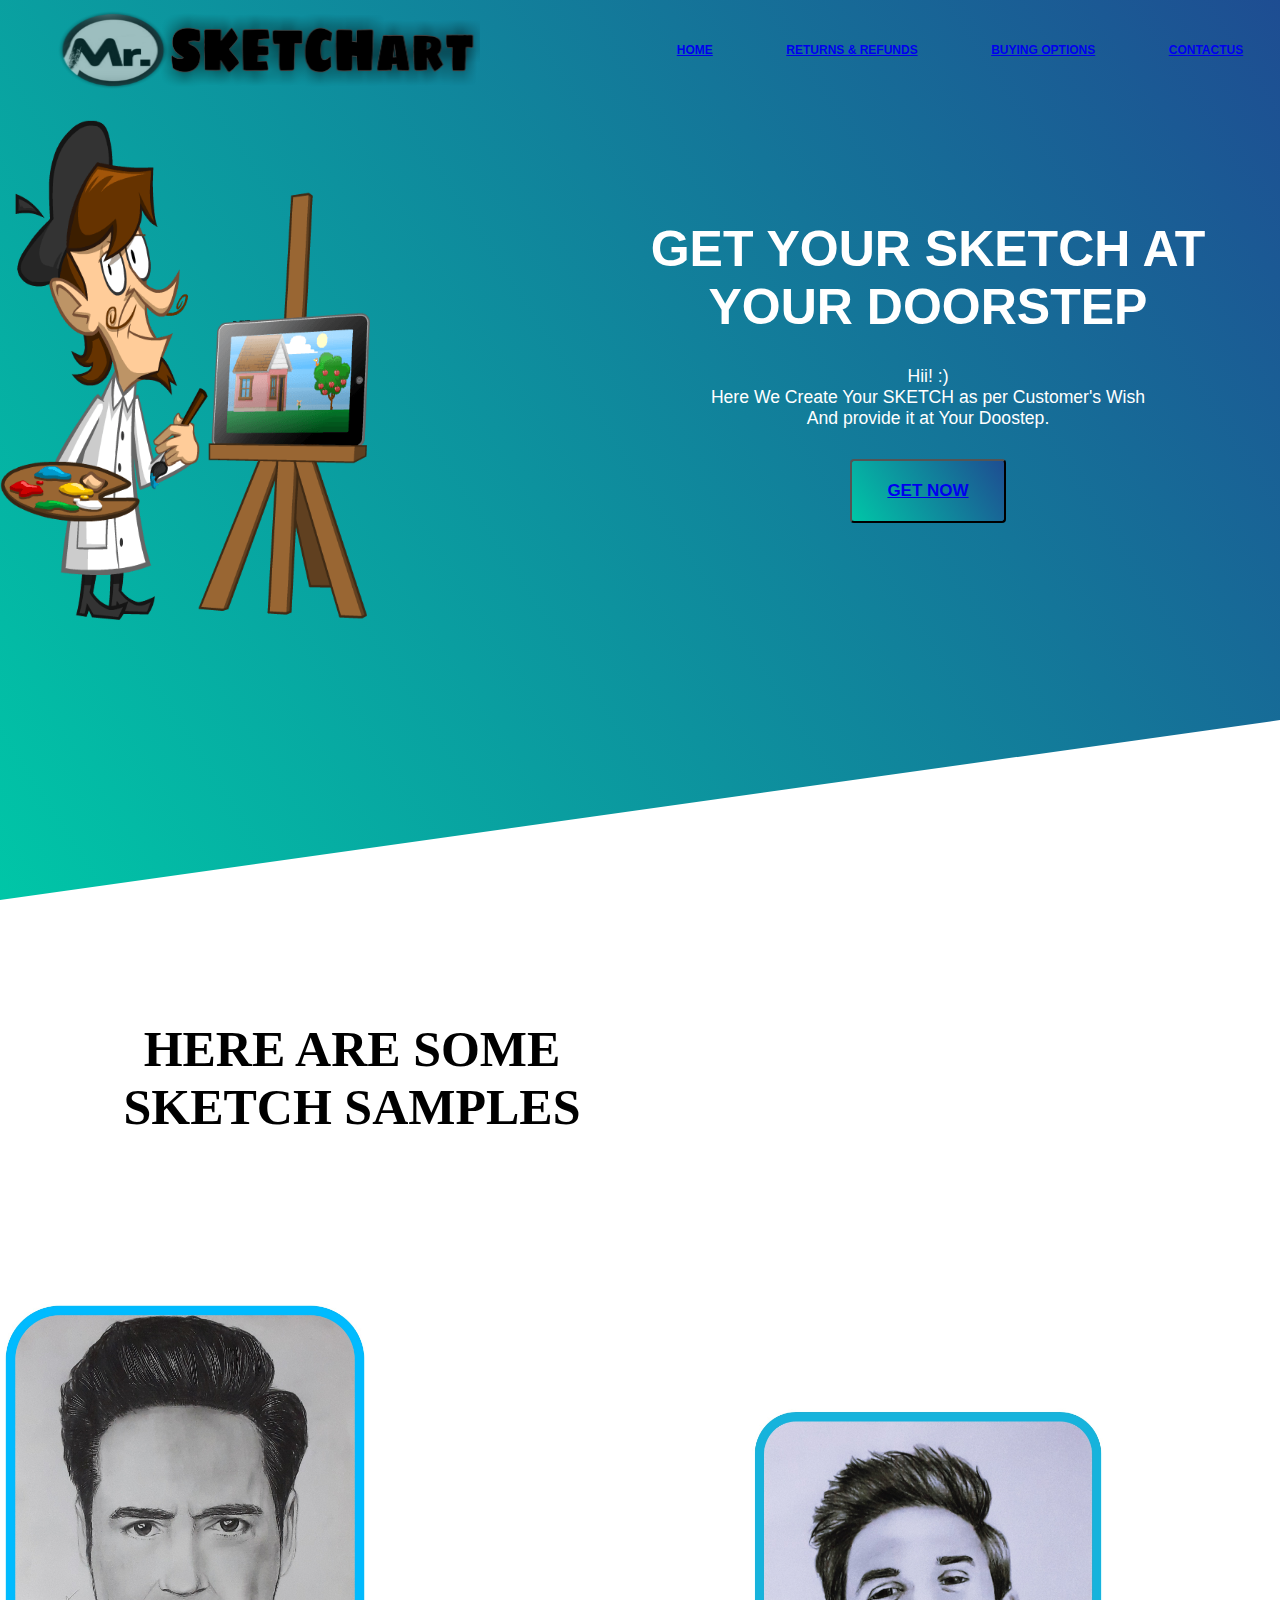
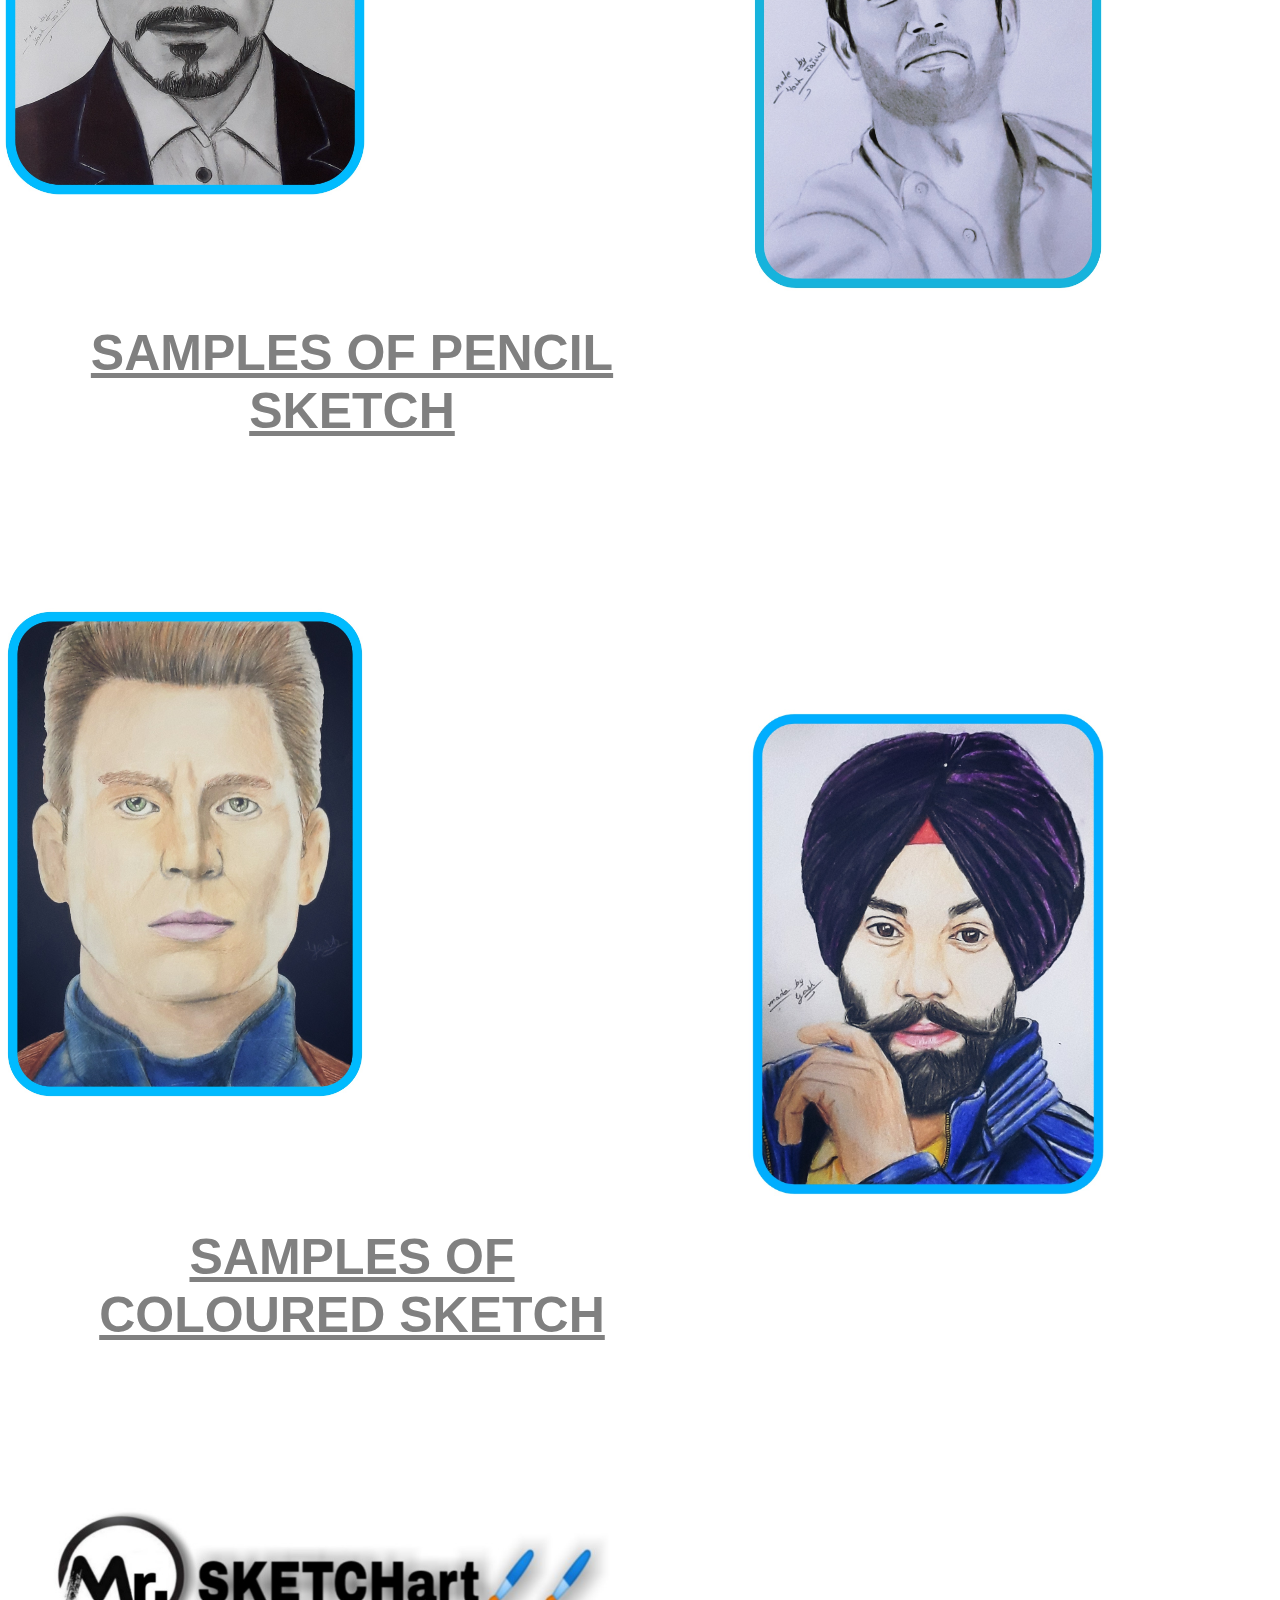
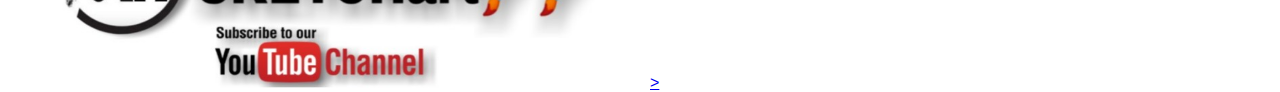
<file: index.html>
<!DOCTYPE html>
<html>
<head>
<script data-ad-client="ca-pub-5213341983040492" async src="https://pagead2.googlesyndication.com/pagead/js/adsbygoogle.js"></script>
 <title></title>
<style type="text/css">
a:hover
{
 color: #808080
}
</style>
 <link rel="stylesheet" type="text/css" href="style.css">
</head>
<body alink="grey" vlink="white">

<header class="site-header clearfix">
 <nav>
  <div class="logo">
   <h1><IMG SRC="Photos\111A header logo.png"alt="mr.sketchart"height="100"width="430"></h1>
  </div>
  <div class="menu"> 
   <ul>
    <li><a href="index.html">Home</a></li>
    <li><a href="returns.html">Returns & Refunds</a></li>
    <li><a href="buying.html">Buying options</a></li>
    <li><a href="help.html">ContactUs</a></li>
   </ul>
  </div>
 </nav>
 <section>
  <div class="leftside"> 
   <img src="Photos\111A artist logo.png">
  </div>
  <div class="rightside"> 
   <h1>Get Your SKETCH at Your Doorstep</h1>
   <p>Hii! :)<br>Here We Create Your SKETCH as per Customer's Wish<br>And provide it at Your Doostep.</p>
   <button><a href="buying.html">GET NOW</a></button>
  </div>
  
 </section>

</header>

<section>
 <div class="rightside">
 <H2>HERE Are Some SKETCH Samples</h2>
 </div>
</section>

<section>
 <div class="leftside">
 <IMG SRC="Photos\111A bw 1.jpg"ALT="pencil sketch 1">
 </div>
 <div class="rightside">
 <IMG SRC="Photos\111A bw 2.jpg"ALT="pencil sketch 2">
 </div>
</section>

<section>
 <div class="rightside">
 <H3><u>SAMPLES OF PENCIL SKETCH</u></h3>
 </div>
</section>

<section>
 <div class="leftside">
 <IMG SRC="Photos\111A color 1.jpg"ALT="coloured sketch 1">
 </div>
 <div class="rightside">
 <IMG SRC="Photos\111A color 2.jpg"ALT="coloured sketch 2">
 </div>
</section>

<section>
 <div class="rightside">
 <H4><u>SAMPLES OF COLOURED SKETCH</u></h4>
 </div>
</section>

<section>
 <div class="centre">
 <a href="https://www.youtube.com/channel/UCfMytSu6Zqw312IUQZgM3UQ/featured?disable_polymer=1&app=desktop"><IMG SRC="Photos\PicsArt_06-19-02.29.06.jpg"</a>>
 </div>
</section>

</body>
</html>
</file>
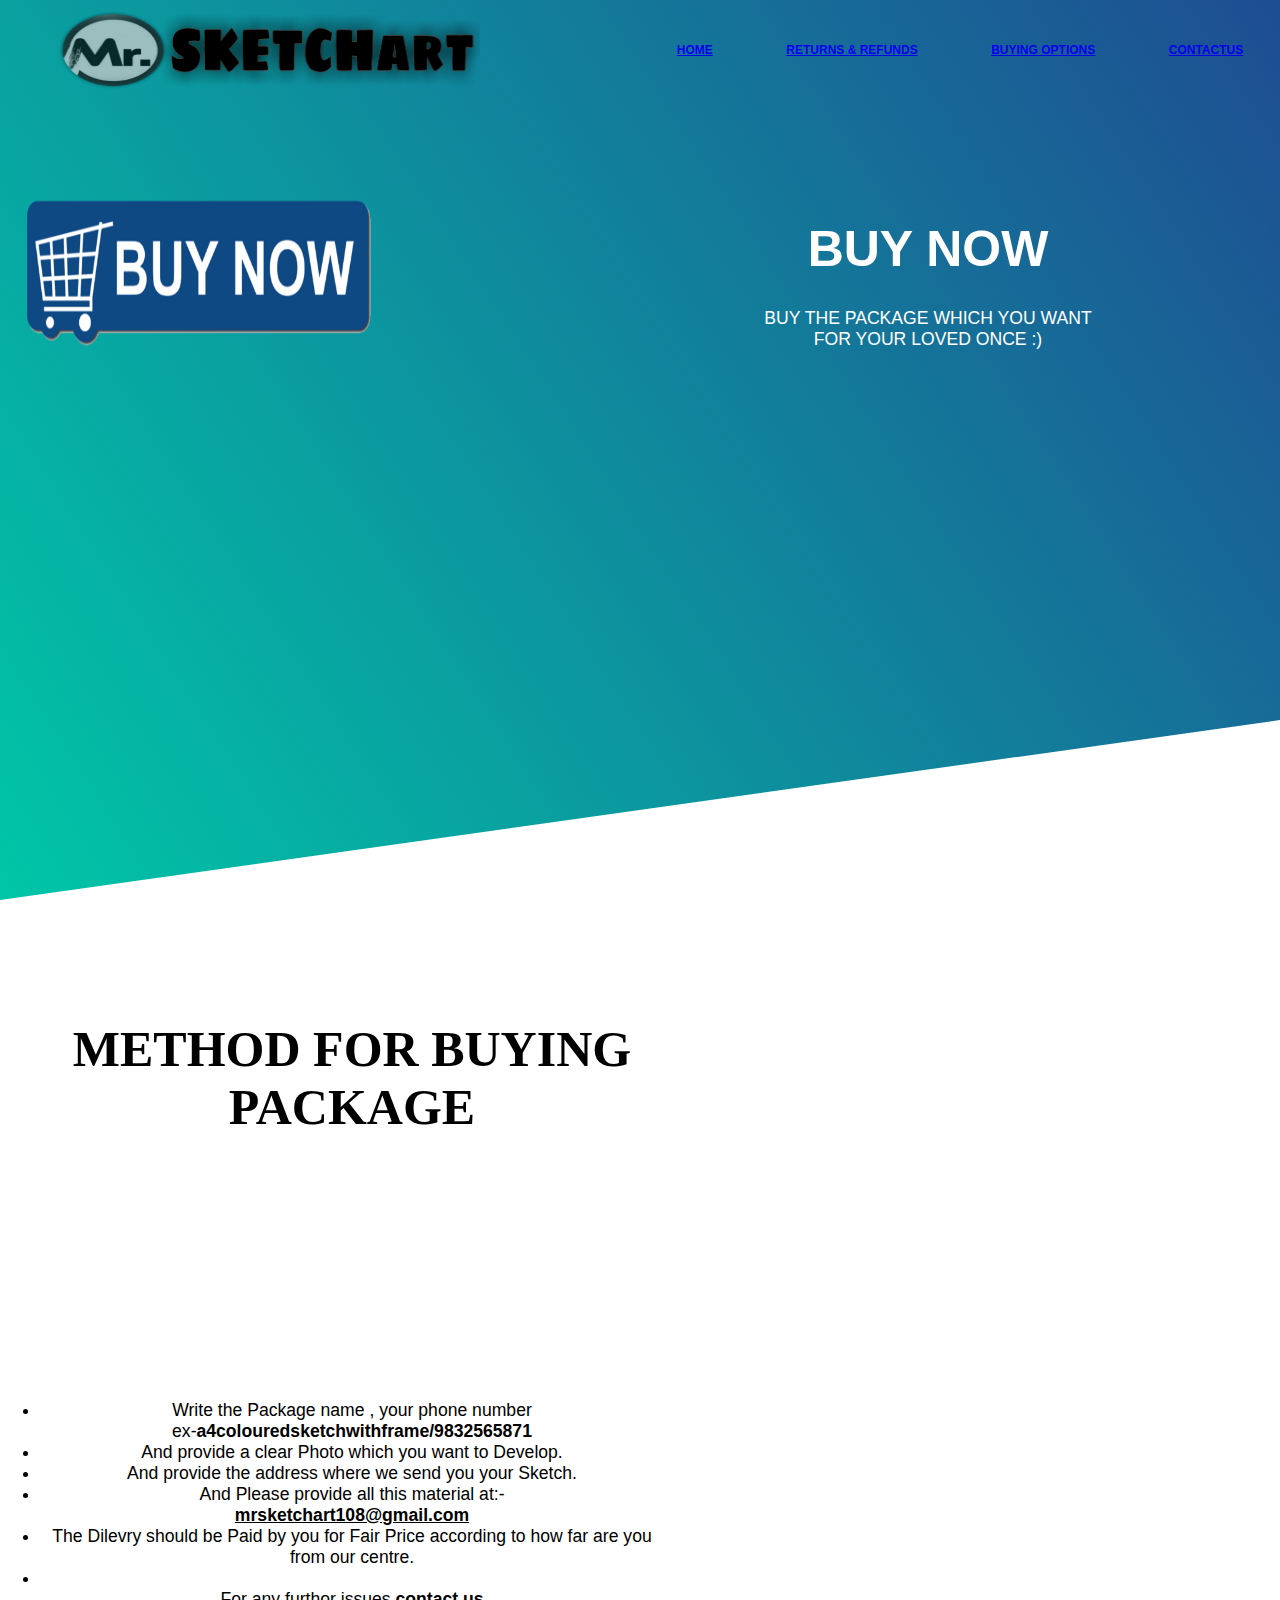
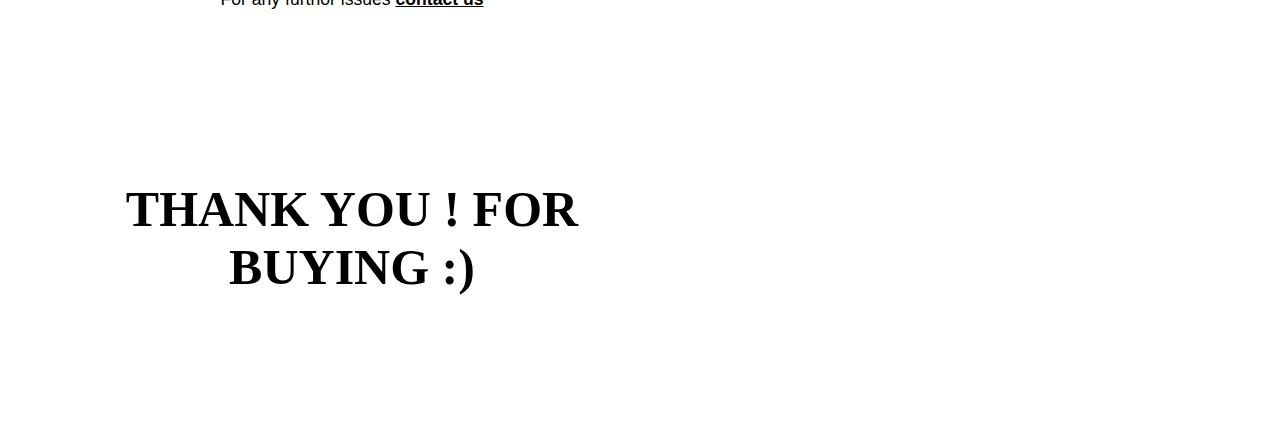
<file: buy.html>
<!DOCTYPE html>
<html>
<head>
<script data-ad-client="ca-pub-5213341983040492" async src="https://pagead2.googlesyndication.com/pagead/js/adsbygoogle.js"></script>
 <title></title>
<style type="text/css">
a:hover
{
 color: #808080
}
</style>
 <link rel="stylesheet" type="text/css" href="buystyle.css">
</head>
<body alink="grey" vlink="white">

<header class="site-header clearfix">
 <nav>
  <div class="logo">
   <h1><IMG SRC="Photos\111A header logo.png"alt="mr.sketchart"height="100"width="430"></h1>
  </div>
  <div class="menu"> 
   <ul>
    <li><a href="index.html">Home</a></li>
    <li><a href="returns.html">Returns & Refunds</a></li>
    <li><a href="buying.html">Buying options</a></li>
    <li><a href="help.html">ContactUs</a></li>
   </ul>
  </div>
 </nav>
 <section>
  <div class="leftside"> 
   <img src="Photos\buying.png">
  </div>
  <div class="rightside"> 
   <h1>BUY NOW</h1>
   <p>BUY THE PACKAGE WHICH YOU WANT<br>FOR YOUR LOVED ONCE :)</p>
  </div>
  
 </section>

 </header>

<section>
 <div class="rightside">
 <H2>METHOD FOR BUYING PACKAGE</h2>
 </div>
</section>
<section>
  <div class="rightside">
<p2>
 <ul>
     <li>Write the Package name , your phone number<br>ex-<b>a4colouredsketchwithframe/9832565871</b></li>
     <li>And provide a clear Photo which you want to Develop.</li>
     <li>And provide the address where we send you your Sketch.</li>
     <li>And Please provide all this material at:-<br>              <b><u>mrsketchart108@gmail.com</b></u></li>
     <li>The Dilevry should be Paid by you for Fair Price according to how far are you from our centre.</li>
     <li><br>For any furthor issues <b><u>contact us</u></b></li>
</p2>
  </div>
  
 </section>

<section>
 <div class="rightside">
 <H3>THANK YOU ! FOR BUYING :)</h3>
 </div>
</section>

</body>
</html>
</file>
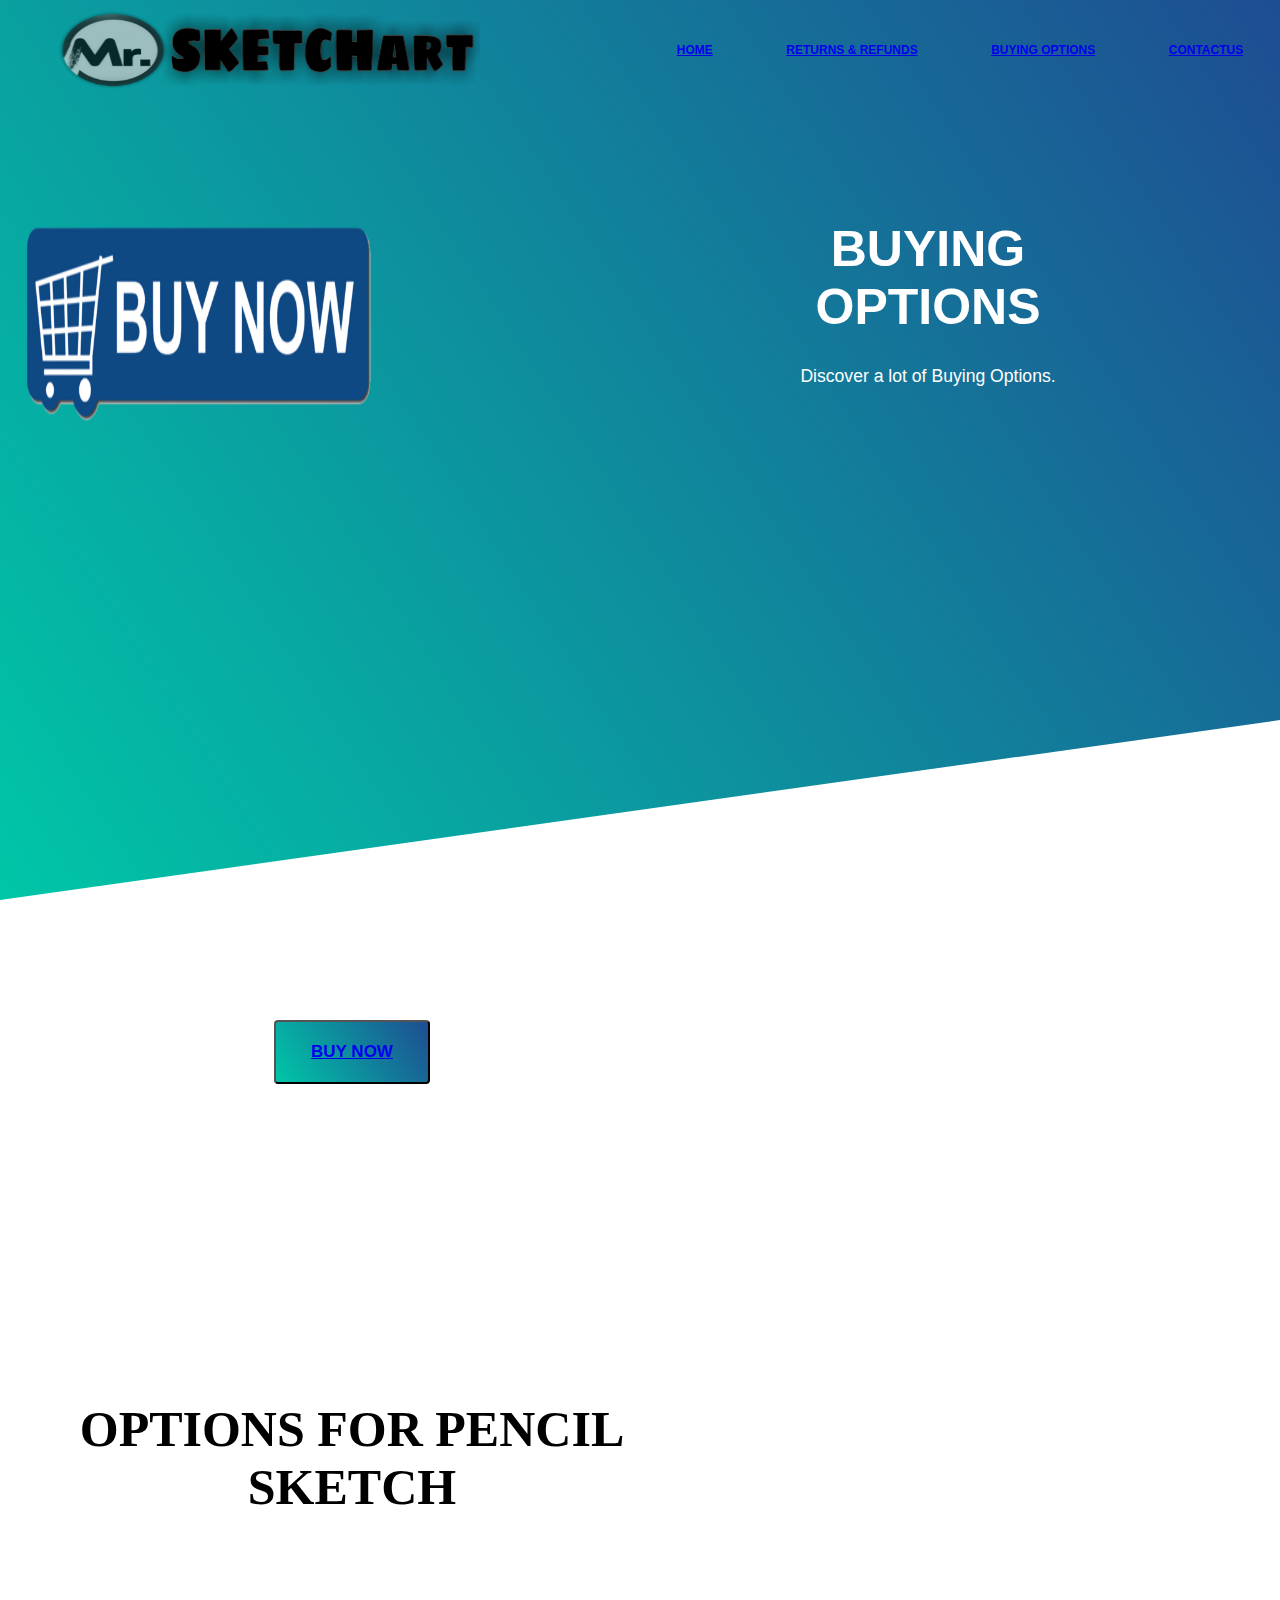
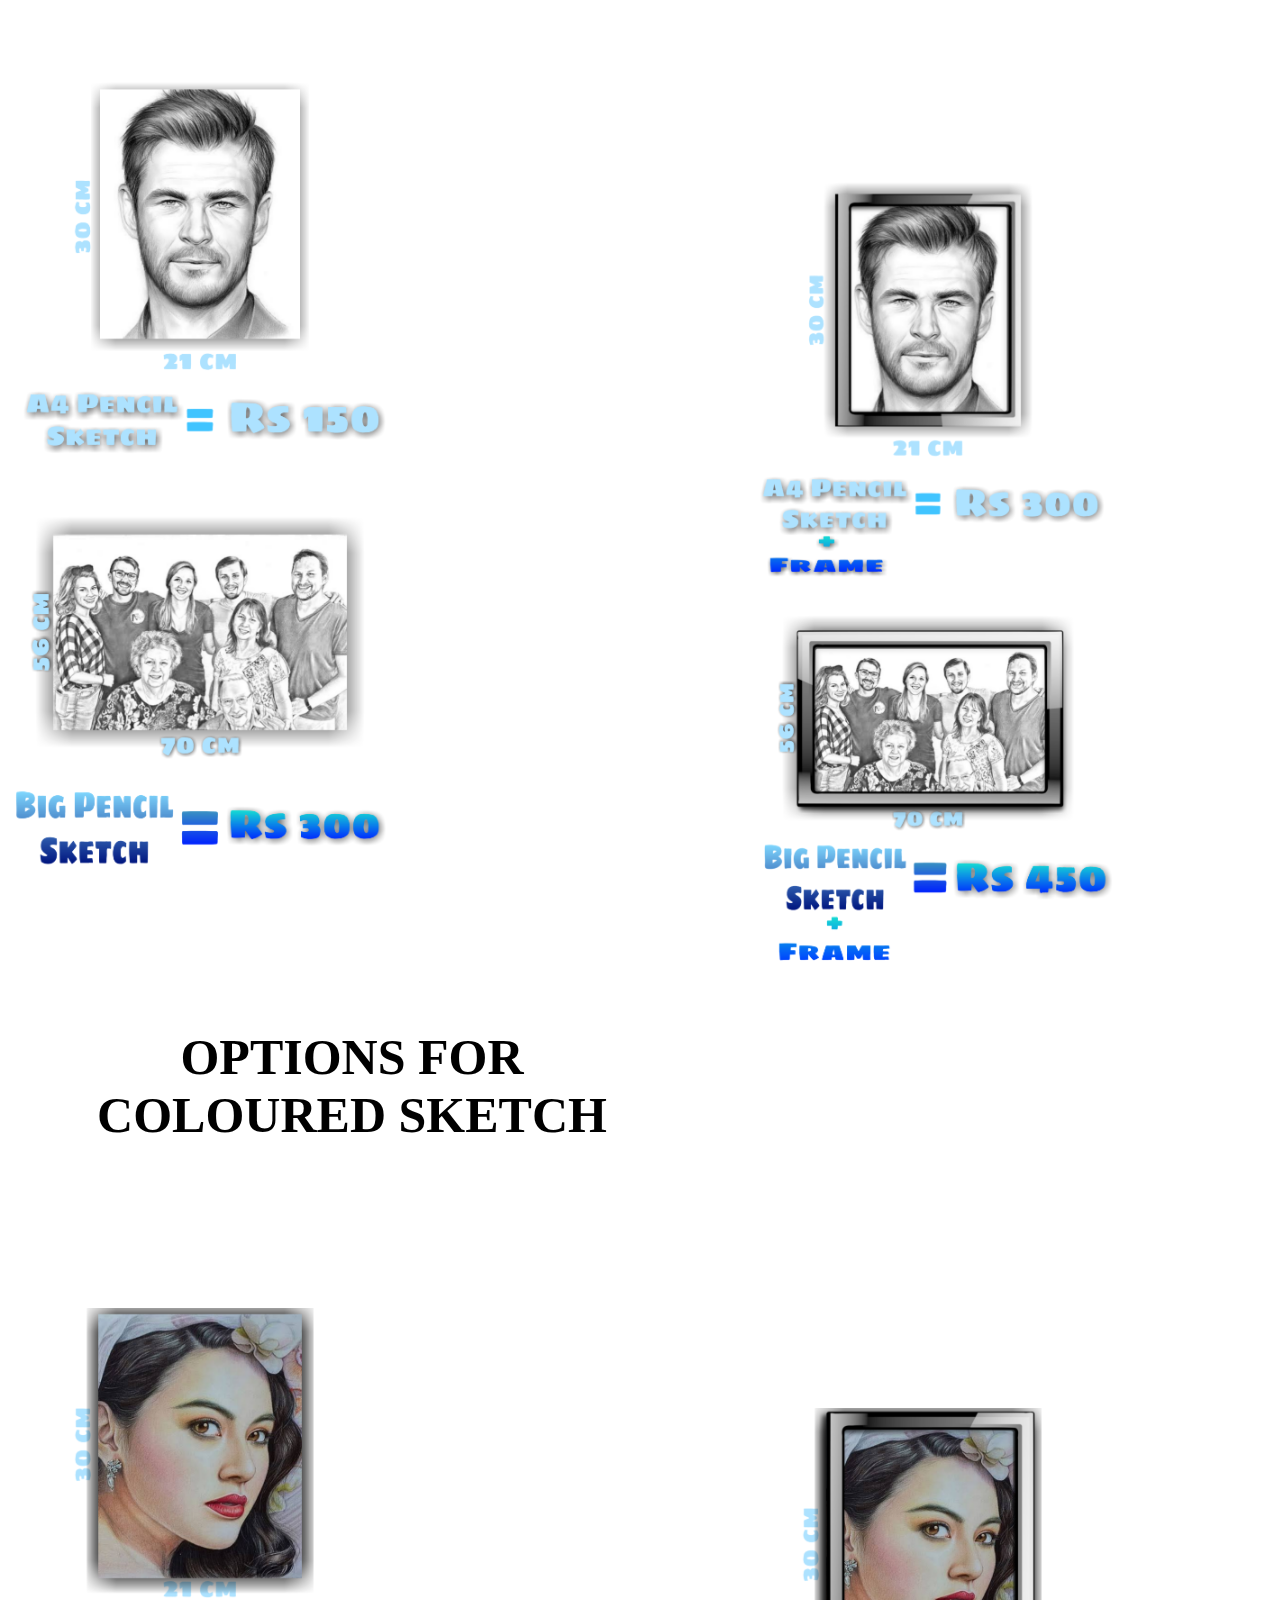
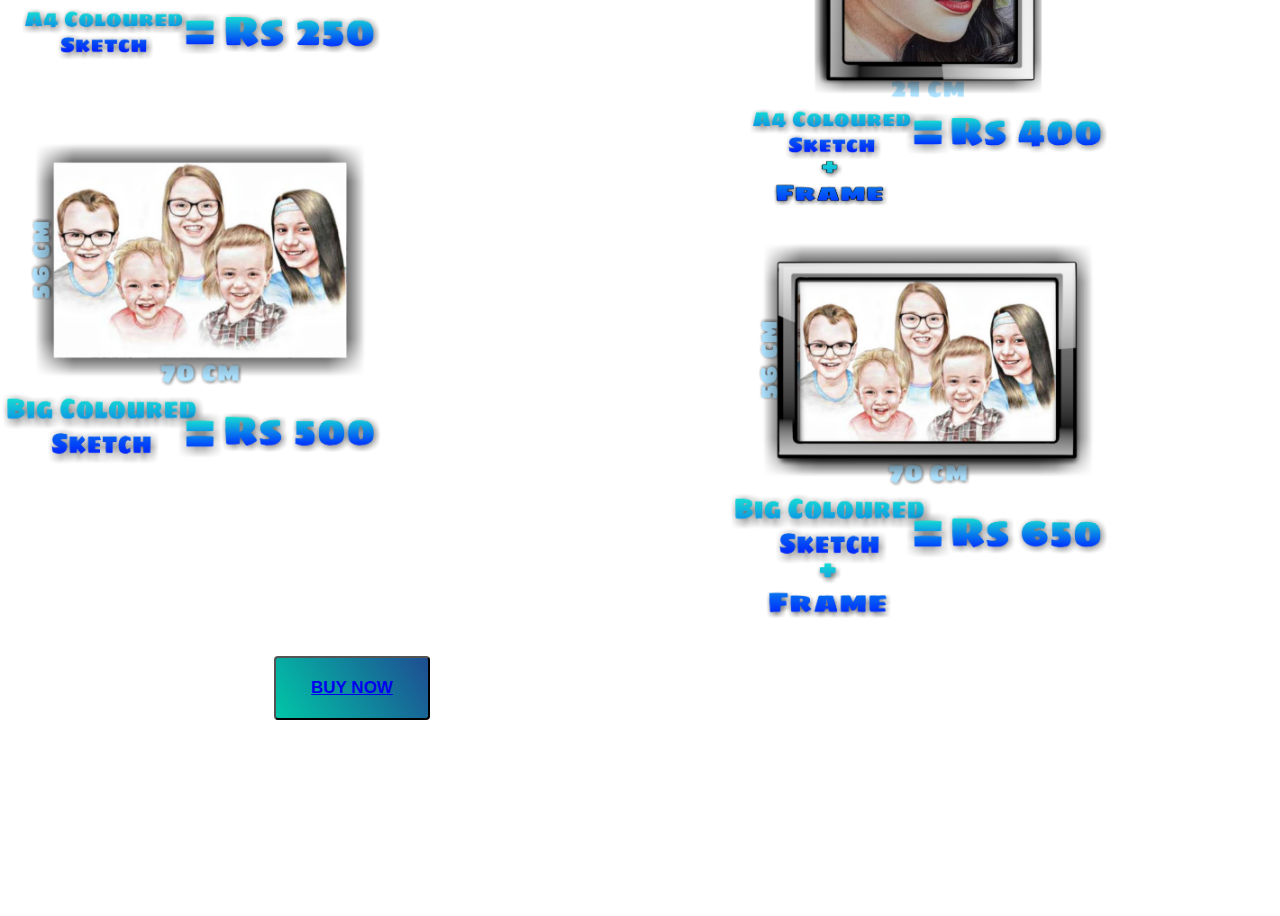
<file: buying.html>
<!DOCTYPE html>
<html>
<head>
<script data-ad-client="ca-pub-5213341983040492" async src="https://pagead2.googlesyndication.com/pagead/js/adsbygoogle.js"></script>
 <title></title>
<style type="text/css">
a:hover
{
 color: #808080
}
</style>
 <link rel="stylesheet" type="text/css" href="buyingstyle.css">
</head>
<body alink="grey" vlink="white">

<header class="site-header clearfix">
 <nav>
  <div class="logo">
   <h1><IMG SRC="Photos\111A header logo.png"alt="mr.sketchart"height="100"width="430"></h1>
  </div>
  <div class="menu"> 
   <ul>
    <li><a href="index.html">Home</a></li>
    <li><a href="returns.html">Returns & Refunds</a></li>
    <li><a href="buying.html">Buying options</a></li>
    <li><a href="help.html">ContactUs</a></li>
   </ul>
  </div>
 </nav>
 <section>
  <div class="leftside"> 
   <img src="Photos\buying.png">
  </div>
  <div class="rightside"> 
   <h1>buying<br>options</h1>
   <p>Discover a lot of Buying Options.</p>
  </div>
  
 </section>

 </header>

<section>
  <div class="rightside">
  <button><a href="buy.html">BUY NOW</a></button>
  </div>
</section>

<section>
 <div class="rightside">
 <H2>OPTIONS FOR PENCIL SKETCH</h2>
 </div>
</section>
<section>
  <div class="leftside">
  <IMG SRC="Photos\PicsArt_10-19-03.07.13.png"alt="a4 size pencil sketch">
  </div>

  <div class="rightside">
  <IMG SRC="Photos\PicsArt_10-19-03.21.22.png"alt="a4 size pencil sketch with frame">
  </div>
  
</section>

<section>
  <div class="leftside">
  <IMG SRC="Photos\PicsArt_10-19-03.17.20.png"alt="big size pencil sketch">
  </div>

  <div class="rightside">
  <IMG SRC="Photos\PicsArt_10-19-03.27.07.png"alt="big size pencil sketch with frame">
  </div>
  
</section>

<section>
 <div class="rightside">
 <H3>OPTIONS FOR COLOURED SKETCH</h3>
 </div>
</section>
<section>
  <div class="leftside">
  <IMG SRC="Photos\PicsArt_10-19-03.32.11.png"alt="a4 size coloured sketch">
  </div>

  <div class="rightside">
  <IMG SRC="Photos\PicsArt_10-19-03.34.46.png"alt="a4 size coloured sketch with frame">
  </div>
  
</section>

<section>
  <div class="leftside">
  <IMG SRC="Photos\PicsArt_10-19-03.39.33.png"alt="big size coloured sketch">
  </div>

  <div class="rightside">
  <IMG SRC="Photos\PicsArt_10-19-03.41.28.png"alt="big size coloured sketch with frame">
  </div>
</section>

<section>
  <div class="rightside">
  <button><a href="buy.html">BUY NOW</a></button>
  </div>
</section>

</body>
</html>
</file>
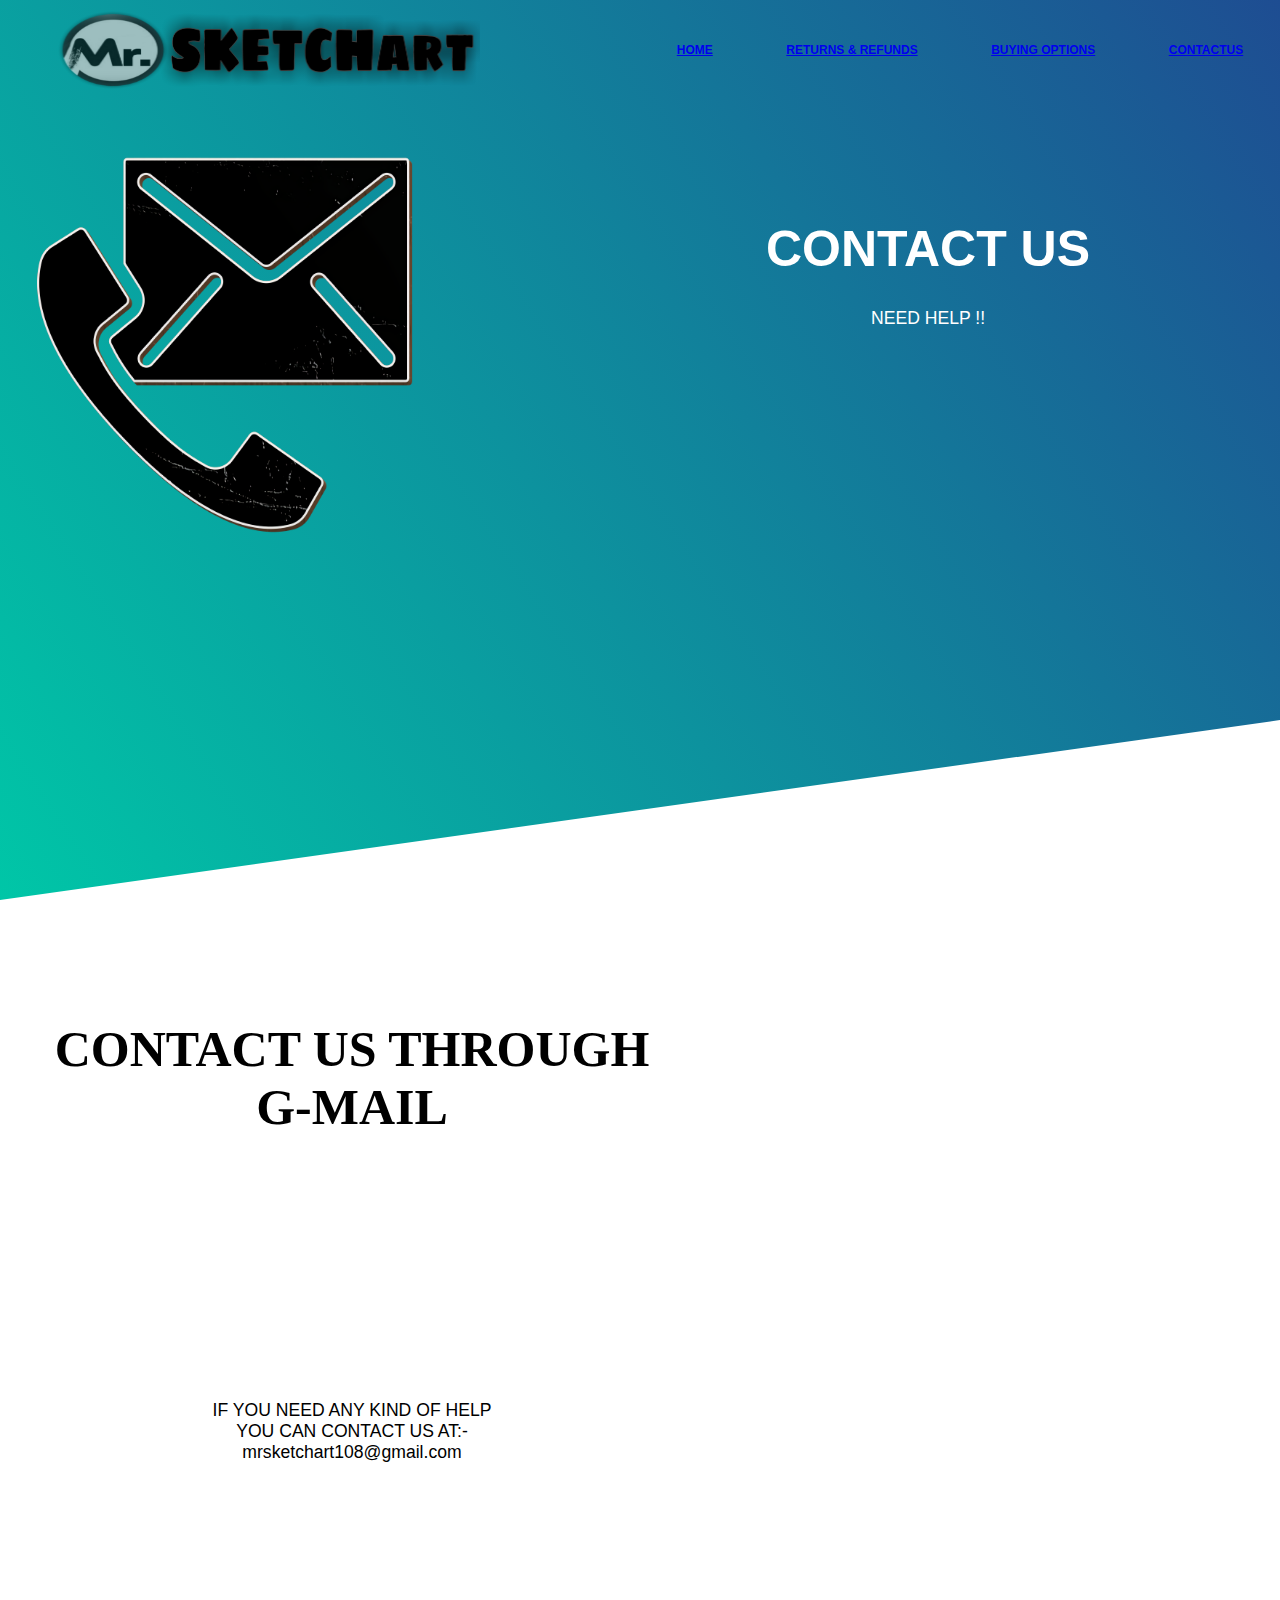
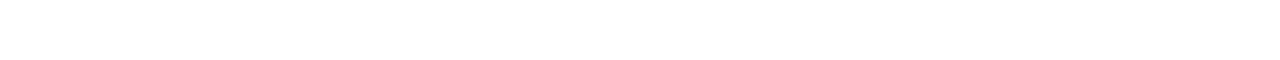
<file: help.html>
<!DOCTYPE html>
<html>
<head>
<script data-ad-client="ca-pub-5213341983040492" async src="https://pagead2.googlesyndication.com/pagead/js/adsbygoogle.js"></script>
 <title></title>
<style type="text/css">
a:hover
{
 color: #808080
}
</style>
 <link rel="stylesheet" type="text/css" href="helpstyle.css">
</head>
<body alink="grey" vlink="white">

<header class="site-header clearfix">
 <nav>
  <div class="logo">
   <h1><IMG SRC="Photos\111A header logo.png"alt="mr.sketchart"height="100"width="430"></h1>
  </div>
  <div class="menu"> 
   <ul>
    <li><a href="index.html">Home</a></li>
    <li><a href="returns.html">Returns & Refunds</a></li>
    <li><a href="buying.html">Buying options</a></li>
    <li><a href="help.html">ContactUs</a></li>
   </ul>
  </div>
 </nav>
 <section>
  <div class="leftside"> 
   <img src="Photos\help.png">
  </div>
  <div class="rightside"> 
   <h1>CONTACT US</h1>
   <p>NEED HELP !!</p>
  </div>
  
 </section>

 </header>

<section>
 <div class="rightside">
 <H2>CONTACT us Through G-MAIL</h2>
 </div>
</section>
<section>
  <div class="rightside">
<p2>
IF YOU NEED ANY KIND OF HELP <br>YOU CAN CONTACT US AT:-<br>              mrsketchart108@gmail.com
</p2>
  </div>
  
 </section>

</body>
</html>
</file>
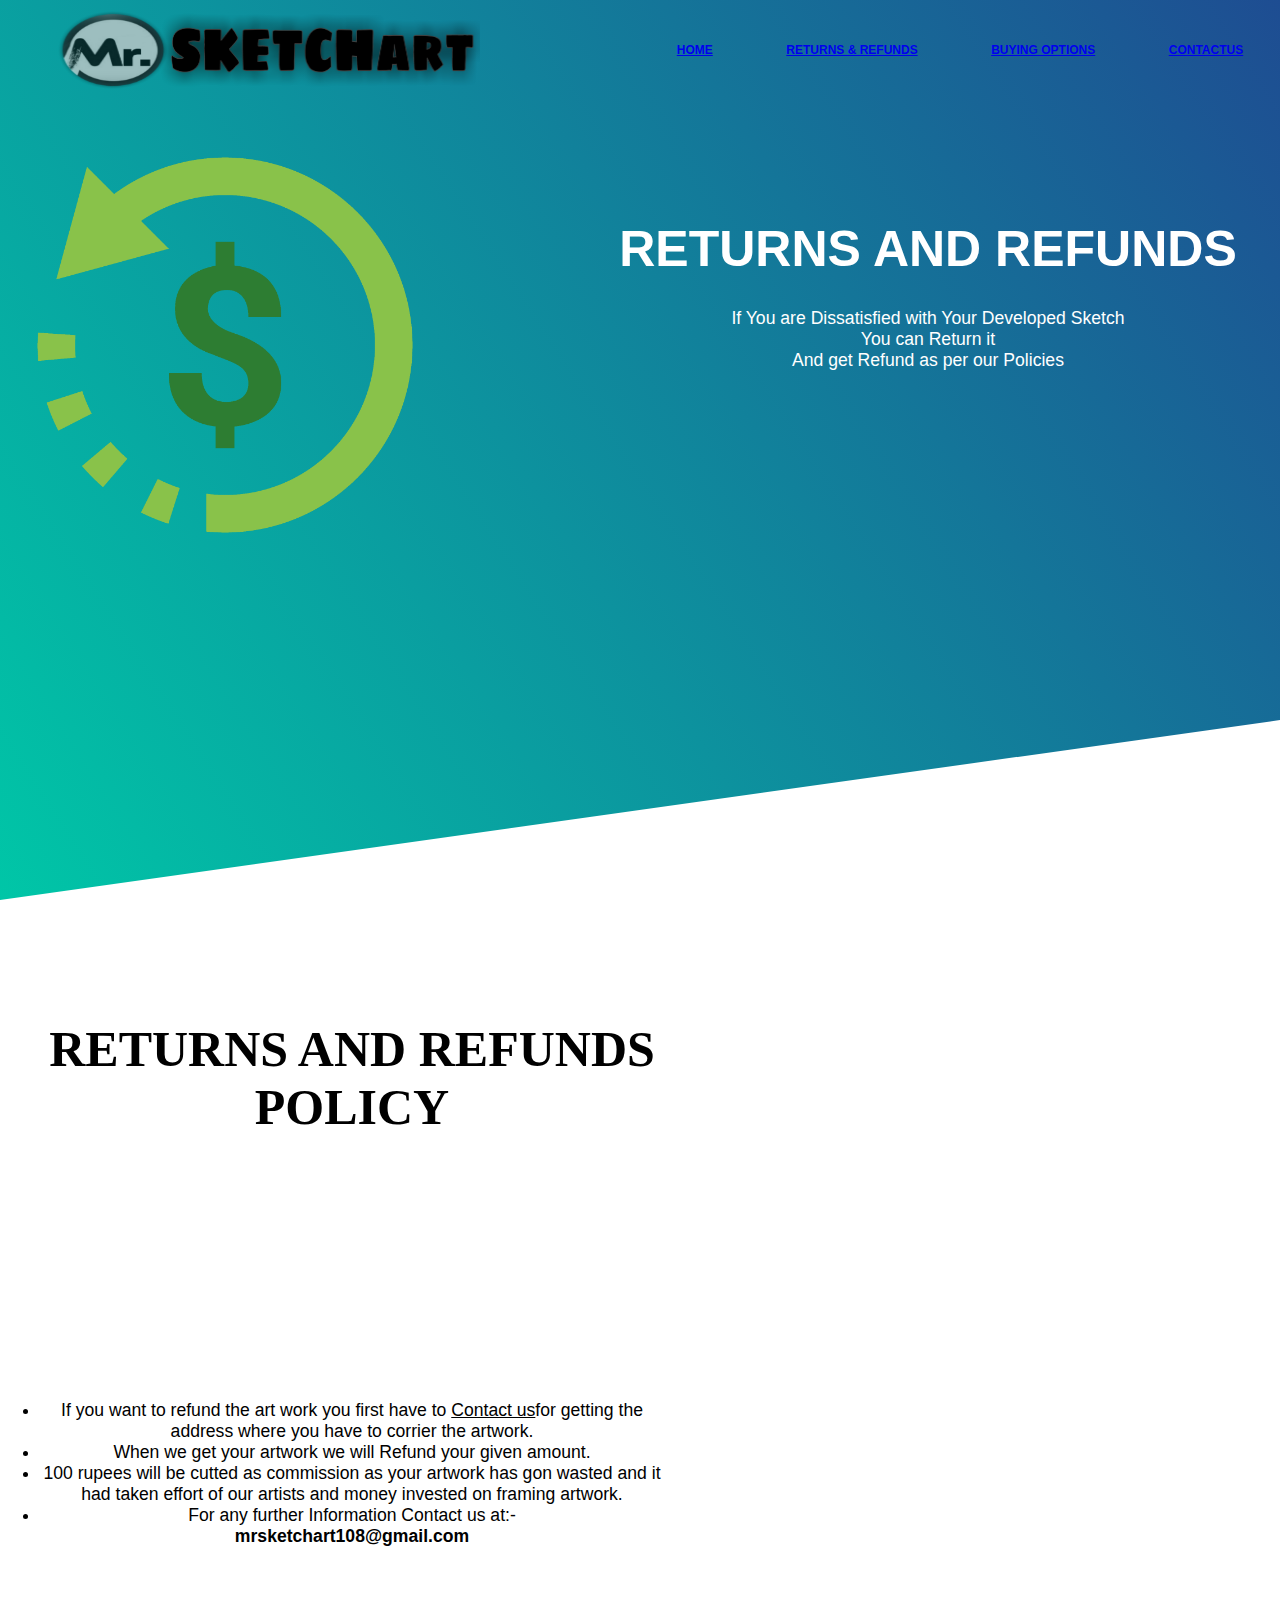
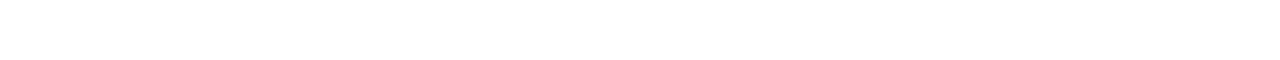
<file: returns.html>
<!DOCTYPE html>
<html>
<head>
<script data-ad-client="ca-pub-5213341983040492" async src="https://pagead2.googlesyndication.com/pagead/js/adsbygoogle.js"></script>
 <title></title>
<style type="text/css">
a:hover
{
 color: #808080
}
</style>
 <link rel="stylesheet" type="text/css" href="returnsstyle.css">
</head>
<body alink="grey" vlink="white">

<header class="site-header clearfix">
 <nav>
  <div class="logo">
   <h1><IMG SRC="Photos\111A header logo.png"alt="mr.sketchart"height="100"width="430"></h1>
  </div>
  <div class="menu"> 
   <ul>
    <li><a href="index.html">Home</a></li>
    <li><a href="returns.html">Returns & Refunds</a></li>
    <li><a href="buying.html">Buying options</a></li>
    <li><a href="help.html">ContactUs</a></li>
   </ul>
  </div>
 </nav>
 <section>
  <div class="leftside"> 
   <img src="Photos\returns.png">
  </div>
  <div class="rightside"> 
   <h1>RETURNS AND REFUNDS</h1>
   <p>If You are Dissatisfied with Your Developed Sketch<br>You can Return it<br>And get Refund as per our Policies</p>
  </div>
  
 </section>

 </header>

<section>
 <div class="rightside">
 <H2>RETURNS AND REFUNDS POLICY</h2>
 </div>
</section>
<section>
  <div class="rightside">
<p2>
 <ul>
   <li>If you want to refund the art work you first have to <u>Contact us</u>for getting the address where you have to corrier the artwork.</li>
   <li>When we get your artwork we will Refund your given amount.</li>
   <li>100 rupees will be cutted as commission as your artwork has gon wasted and it had taken effort of our artists and money invested on framing artwork.</li>
   <li>For any further Information Contact us at:-<br>              <b>mrsketchart108@gmail.com</b></li>
 </ul>
</p2>
  </div>
  
 </section>

</body>
</html>
</file>
<file: style.css>
*{
    margin: 0; padding:0; box-sizing: border-box;
    font-family: 'Montserrat', sans-serif;
}

.site-header {
    width: 100%;
    height: 100vh;
    background: #0f8a9d;
    background: linear-gradient(57deg, #00C6A7 , #1E4D92 ); 
    clip-path: polygon(0% 0%, 100% 0%, 100% 80%, 0% 100%);

}


nav{
    width: 100%; height: 100px;
    /*background-color:  red;*/
    display: flex; color: white;
    
}

.logo{
    width: 50%;
    height: 100px;
}

.logo h1{
    line-height: 100px;
    padding-left: 50px;
}

.menu{
    width: 50%; height: 100px;
}

.menu ul{
    width: 100%;
    height: 100px;
    display: flex;
    flex-direction: row;
    justify-content: space-around;
    align-items:  center;
}

.menu ul li{
    list-style: none;
    font-size: 12px;
    font-weight: bold;
    text-transform: uppercase;
}

section{ display: flex;  }

.leftside { width: 45%; height: auto; overflow: hidden; margin-top: 20px;}

.leftside img{  width: 550px;  height: 350px; }

.rightside{ width: 55%; height: 300px; color: white; text-align: center; margin-top: 80px; padding: 40px;}

.rightside h1{ text-align: center;
    color: #ffffff;
    font-size: 50px;
    font-weight: 900;
    text-transform: uppercase; } 

.rightside p {  
    font-size: 1.1rem; padding: 30px 0; }

.rightside button{   font-size: 17px;
    font-weight: 600;
    color: white;
    text-transform: uppercase;
    background: linear-gradient(57deg, #00C6A7 , #1E4D92 ); 
    border-radius: 4px 4px 4px 4px;
    padding: 20px 35px ; 
}



.rightside button:hover{
      background: linear-gradient(57deg, #1E4D92, #00C6A7 );   
}
   
.rightside h2{ text-align: center;
    font-family: Arial Verdana;
    color: #000000;
    font-size: 50px;
    font-weight: 900;
    text-transform: uppercase; } 

.leftside img{ width: 370px;  height: 500px; } 

.rightside img{ width: 370px;  height: 500px; } 

.rightside h3{ text-align: center;
    color: #808080;
    font-size: 50px;
    font-weight: 900;
    text-transform: uppercase; }

.leftside img{ width: 370px;  height: 500px; } 

.rightside img{ width: 370px;  height: 500px; } 

.rightside h4{ text-align: center;
    color: #808080;
    font-size: 50px;
    font-weight: 900;
    text-transform: uppercase; }

.centre img{ width: 650px;  height: 200px }
</file>
<file: buystyle.css>
*{
    margin: 0; padding:0; box-sizing: border-box;
    font-family: 'Montserrat', sans-serif;
}

.site-header {
    width: 100%;
    height: 100vh;
    background: #0f8a9d;
    background: linear-gradient(57deg, #00C6A7 , #1E4D92 ); 
    clip-path: polygon(0% 0%, 100% 0%, 100% 80%, 0% 100%);

}


nav{
    width: 100%; height: 100px;
    /*background-color:  red;*/
    display: flex; color: white;
    
}

.logo{
    width: 50%;
    height: 100px;
}

.logo h1{
    line-height: 100px;
    padding-left: 50px;
}

.menu{
    width: 50%; height: 100px;
}

.menu ul{
    width: 100%;
    height: 100px;
    display: flex;
    flex-direction: row;
    justify-content: space-around;
    align-items:  center;
}

.menu ul li{
    list-style: none;
    font-size: 12px;
    font-weight: bold;
    text-transform: uppercase;
}

section{ display: flex;  }

.leftside { width: 45%; height: auto; overflow: hidden; margin-top: 20px;}

.leftside img{  width: 400px;  height: 300px; }

.rightside{ width: 55%; height: 300px; color: white; text-align: center; margin-top: 80px; padding: 40px;}

.rightside h1{ text-align: center;
    color: #ffffff;
    font-size: 50px;
    font-weight: 900;
    text-transform: uppercase; } 

.rightside p {  
    font-size: 1.1rem; padding: 30px 0; }

.rightside h2{
    font-family: Arial Verdana;
    color: #000000;
    font-size: 50px;
    font-weight: 900;
    text-transform: uppercase; } 
    
.rightside p2{
    color: #000000 ;
    font-size: 1.1rem; padding: 30px 0; }

.rightside h3{
    font-family: Arial Verdana;
    color: #000000;
    font-size: 50px;
    font-weight: 900;
    text-transform: uppercase; }
</file>
<file: buyingstyle.css>
*{
    margin: 0; padding:0; box-sizing: border-box;
    font-family: 'Montserrat', sans-serif;
}

.site-header {
    width: 100%;
    height: 100vh;
    background: #0f8a9d;
    background: linear-gradient(57deg, #00C6A7 , #1E4D92 ); 
    clip-path: polygon(0% 0%, 100% 0%, 100% 80%, 0% 100%);

}


nav{
    width: 100%; height: 100px;
    /*background-color:  red;*/
    display: flex; color: white;
    
}

.logo{
    width: 50%;
    height: 100px;
}

.logo h1{
    line-height: 100px;
    padding-left: 50px;
}

.menu{
    width: 50%; height: 100px;
}

.menu ul{
    width: 100%;
    height: 100px;
    display: flex;
    flex-direction: row;
    justify-content: space-around;
    align-items:  center;
}

.menu ul li{
    list-style: none;
    font-size: 12px;
    font-weight: bold;
    text-transform: uppercase;
}

section{ display: flex;  }

.leftside { width: 45%; height: auto; overflow: hidden; margin-top: 20px;}

.leftside img{  width: 400px;  height: 300px; }

.rightside{ width: 55%; height: 300px; color: white; text-align: center; margin-top: 80px; padding: 40px;}

.rightside h1{ text-align: center;
    color: #ffffff;
    font-size: 50px;
    font-weight: 900;
    text-transform: uppercase; } 

.rightside p {  
    font-size: 1.1rem; padding: 30px 0; }

.rightside button{   font-size: 17px;
    font-weight: 600;
    color: white;
    text-transform: uppercase;
    background: linear-gradient(57deg, #00C6A7 , #1E4D92 ); 
    border-radius: 4px 4px 4px 4px;
    padding: 20px 35px ; 
}

.rightside h2{
    font-family: Arial Verdana;
    color: #000000;
    font-size: 50px;
    font-weight: 900;
    text-transform: uppercase; } 
    
.leftside img{ width: 400px;  height: 400px; } 

.rightside img{ width: 400px;  height: 400px; } 
    

.leftside img{ width: 400px;  height: 400px; } 

.rightside img{ width: 400px;  height: 400px; } 

.rightside h3{
    font-family: Arial Verdana;
    color: #000000;
    font-size: 50px;
    font-weight: 900;
    text-transform: uppercase; } 
    
.leftside img{ width: 400px;  height: 400px; } 

.rightside img{ width: 400px;  height: 400px; } 
    

.leftside img{ width: 400px;  height: 400px; } 

.rightside img{ width: 400px;  height: 400px; } 

.rightside button{   font-size: 17px;
    font-weight: 600;
    color: white;
    text-transform: uppercase;
    background: linear-gradient(57deg, #00C6A7 , #1E4D92 ); 
    border-radius: 4px 4px 4px 4px;
    padding: 20px 35px ; 
}
</file>
<file: helpstyle.css>
*{
    margin: 0; padding:0; box-sizing: border-box;
    font-family: 'Montserrat', sans-serif;
}

.site-header {
    width: 100%;
    height: 100vh;
    background: #0f8a9d;
    background: linear-gradient(57deg, #00C6A7 , #1E4D92 ); 
    clip-path: polygon(0% 0%, 100% 0%, 100% 80%, 0% 100%);

}


nav{
    width: 100%; height: 100px;
    /*background-color:  red;*/
    display: flex; color: white;
    
}

.logo{
    width: 50%;
    height: 100px;
}

.logo h1{
    line-height: 100px;
    padding-left: 50px;
}

.menu{
    width: 50%; height: 100px;
}

.menu ul{
    width: 100%;
    height: 100px;
    display: flex;
    flex-direction: row;
    justify-content: space-around;
    align-items:  center;
}

.menu ul li{
    list-style: none;
    font-size: 12px;
    font-weight: bold;
    text-transform: uppercase;
}

section{ display: flex;  }

.leftside { width: 45%; height: auto; overflow: hidden; margin-top: 20px;}

.leftside img{  width: 450px;  height: 450px; }

.rightside{ width: 55%; height: 300px; color: white; text-align: center; margin-top: 80px; padding: 40px;}

.rightside h1{ text-align: center;
    color: #ffffff;
    font-size: 50px;
    font-weight: 900;
    text-transform: uppercase; } 

.rightside p {  
    font-size: 1.1rem; padding: 30px 0; }

.rightside h2{
    font-family: Arial Verdana;
    color: #000000;
    font-size: 50px;
    font-weight: 900;
    text-transform: uppercase; } 
    
.rightside p2{
    color: #000000 ;
    font-size: 1.1rem; padding: 30px 0; }
</file>
<file: returnsstyle.css>
*{
    margin: 0; padding:0; box-sizing: border-box;
    font-family: 'Montserrat', sans-serif;
}

.site-header {
    width: 100%;
    height: 100vh;
    background: #0f8a9d;
    background: linear-gradient(57deg, #00C6A7 , #1E4D92 ); 
    clip-path: polygon(0% 0%, 100% 0%, 100% 80%, 0% 100%);

}


nav{
    width: 100%; height: 100px;
    /*background-color:  red;*/
    display: flex; color: white;
    
}

.logo{
    width: 50%;
    height: 100px;
}

.logo h1{
    line-height: 100px;
    padding-left: 50px;
}

.menu{
    width: 50%; height: 100px;
}

.menu ul{
    width: 100%;
    height: 100px;
    display: flex;
    flex-direction: row;
    justify-content: space-around;
    align-items:  center;
}

.menu ul li{
    list-style: none;
    font-size: 12px;
    font-weight: bold;
    text-transform: uppercase;
}

section{ display: flex;  }

.leftside { width: 45%; height: auto; overflow: hidden; margin-top: 20px;}

.leftside img{  width: 450px;  height: 450px; }

.rightside{ width: 55%; height: 300px; color: white; text-align: center; margin-top: 80px; padding: 40px;}

.rightside h1{ text-align: center;
    color: #ffffff;
    font-size: 50px;
    font-weight: 900;
    text-transform: uppercase; } 

.rightside p {  
    font-size: 1.1rem; padding: 30px 0; }

.rightside h2{
    font-family: Arial Verdana;
    color: #000000;
    font-size: 50px;
    font-weight: 900;
    text-transform: uppercase; } 
    
.rightside p2{
    color: #000000 ;
    font-size: 1.1rem; padding: 30px 0; }
</file>
